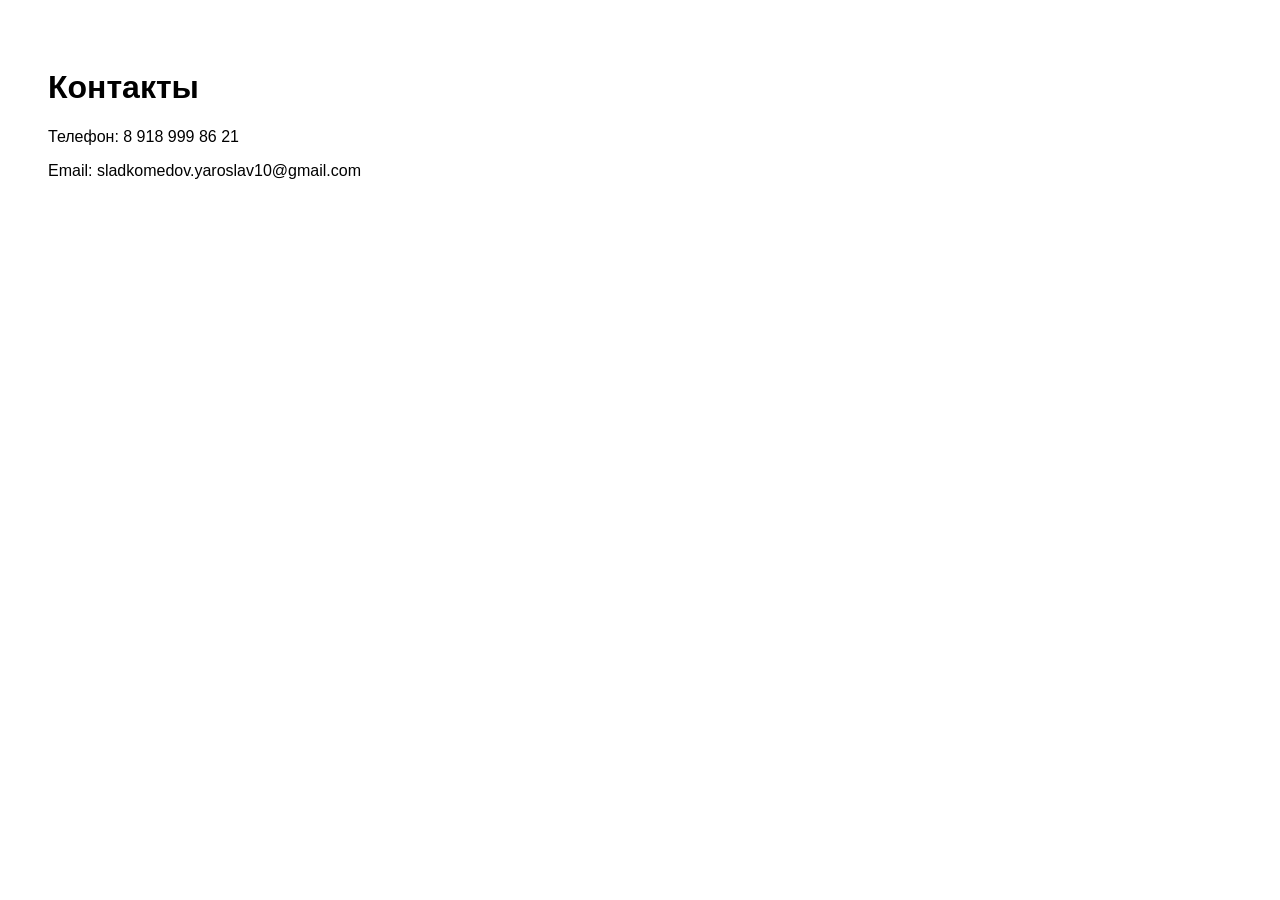
<file: contacts.html>
<!DOCTYPE html>
<html lang="ru"><head><meta charset="UTF-8"><title>Контакты</title></head>
<body style="font-family:Arial;padding:40px">
<h1>Контакты</h1>
<p>Телефон: 8 918 999 86 21</p>
<p>Email: sladkomedov.yaroslav10@gmail.com</p>
</body></html>
</file>
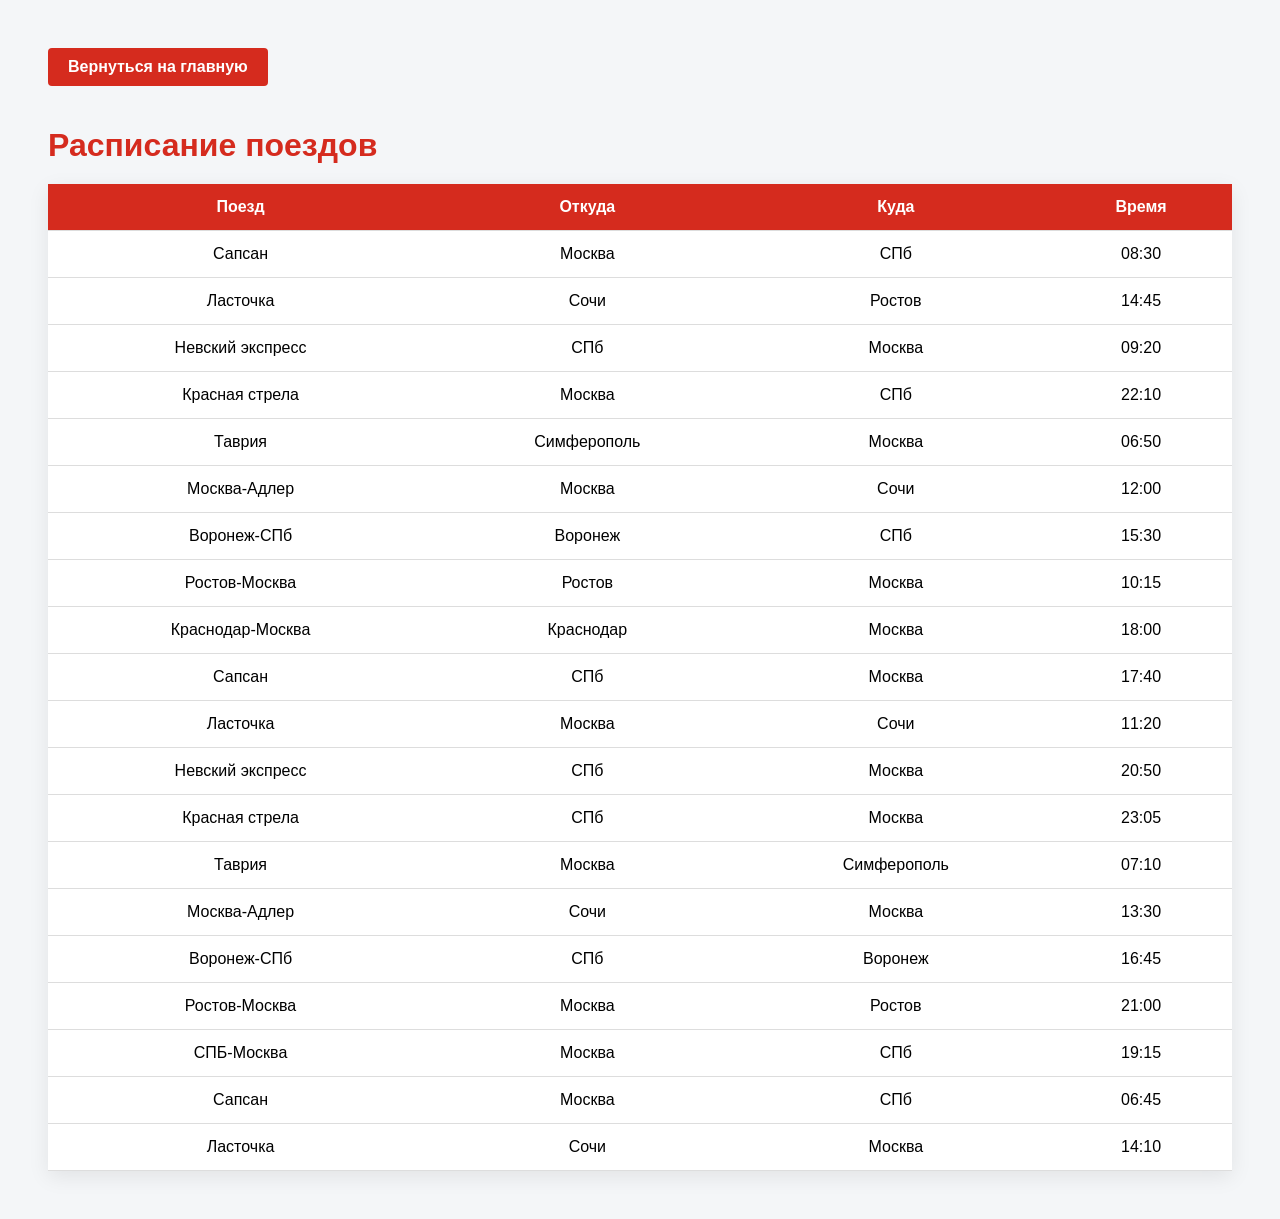
<file: schedule.html>
<!DOCTYPE html>
<html lang="ru">
<head>
<meta charset="UTF-8">
<meta name="viewport" content="width=device-width, initial-scale=1.0">
<title>Расписание поездов</title>
<style>
body {
  font-family: Arial, sans-serif;
  background: #f4f6f8;
  padding: 40px;
}
h1 {
  color: #d52b1e;
  margin-bottom: 20px;
}
table {
  width: 100%;
  border-collapse: collapse;
  background: #fff;
  box-shadow: 0 6px 20px rgba(0,0,0,0.08);
}
thead {
  background: #d52b1e;
  color: #fff;
}
th, td {
  padding: 14px;
  border-bottom: 1px solid #ddd;
  text-align: center;
}
tr:hover {
  background: #f1f1f1;
}
.btn-home {
  display: inline-block;
  margin-bottom: 20px;
  padding: 10px 20px;
  background: #d52b1e;
  color: #fff;
  text-decoration: none;
  border-radius: 4px;
  font-weight: bold;
  cursor: pointer;
}
</style>
</head>
<body>

<a href="index.html" class="btn-home">Вернуться на главную</a>

<h1>Расписание поездов</h1>

<table>
<thead>
<tr>
  <th>Поезд</th>
  <th>Откуда</th>
  <th>Куда</th>
  <th>Время</th>
</tr>
</thead>
<tbody>
<tr><td>Сапсан</td><td>Москва</td><td>СПб</td><td>08:30</td></tr>
<tr><td>Ласточка</td><td>Сочи</td><td>Ростов</td><td>14:45</td></tr>
<tr><td>Невский экспресс</td><td>СПб</td><td>Москва</td><td>09:20</td></tr>
<tr><td>Красная стрела</td><td>Москва</td><td>СПб</td><td>22:10</td></tr>
<tr><td>Таврия</td><td>Симферополь</td><td>Москва</td><td>06:50</td></tr>
<tr><td>Москва-Адлер</td><td>Москва</td><td>Сочи</td><td>12:00</td></tr>
<tr><td>Воронеж-СПб</td><td>Воронеж</td><td>СПб</td><td>15:30</td></tr>
<tr><td>Ростов-Москва</td><td>Ростов</td><td>Москва</td><td>10:15</td></tr>
<tr><td>Краснодар-Москва</td><td>Краснодар</td><td>Москва</td><td>18:00</td></tr>
<tr><td>Сапсан</td><td>СПб</td><td>Москва</td><td>17:40</td></tr>
<tr><td>Ласточка</td><td>Москва</td><td>Сочи</td><td>11:20</td></tr>
<tr><td>Невский экспресс</td><td>СПб</td><td>Москва</td><td>20:50</td></tr>
<tr><td>Красная стрела</td><td>СПб</td><td>Москва</td><td>23:05</td></tr>
<tr><td>Таврия</td><td>Москва</td><td>Симферополь</td><td>07:10</td></tr>
<tr><td>Москва-Адлер</td><td>Сочи</td><td>Москва</td><td>13:30</td></tr>
<tr><td>Воронеж-СПб</td><td>СПб</td><td>Воронеж</td><td>16:45</td></tr>
<tr><td>Ростов-Москва</td><td>Москва</td><td>Ростов</td><td>21:00</td></tr>
<tr><td>СПБ-Москва</td><td>Москва</td><td>СПб</td><td>19:15</td></tr>
<tr><td>Сапсан</td><td>Москва</td><td>СПб</td><td>06:45</td></tr>
<tr><td>Ласточка</td><td>Сочи</td><td>Москва</td><td>14:10</td></tr>
</tbody>
</table>

</body>
</html>
</file>
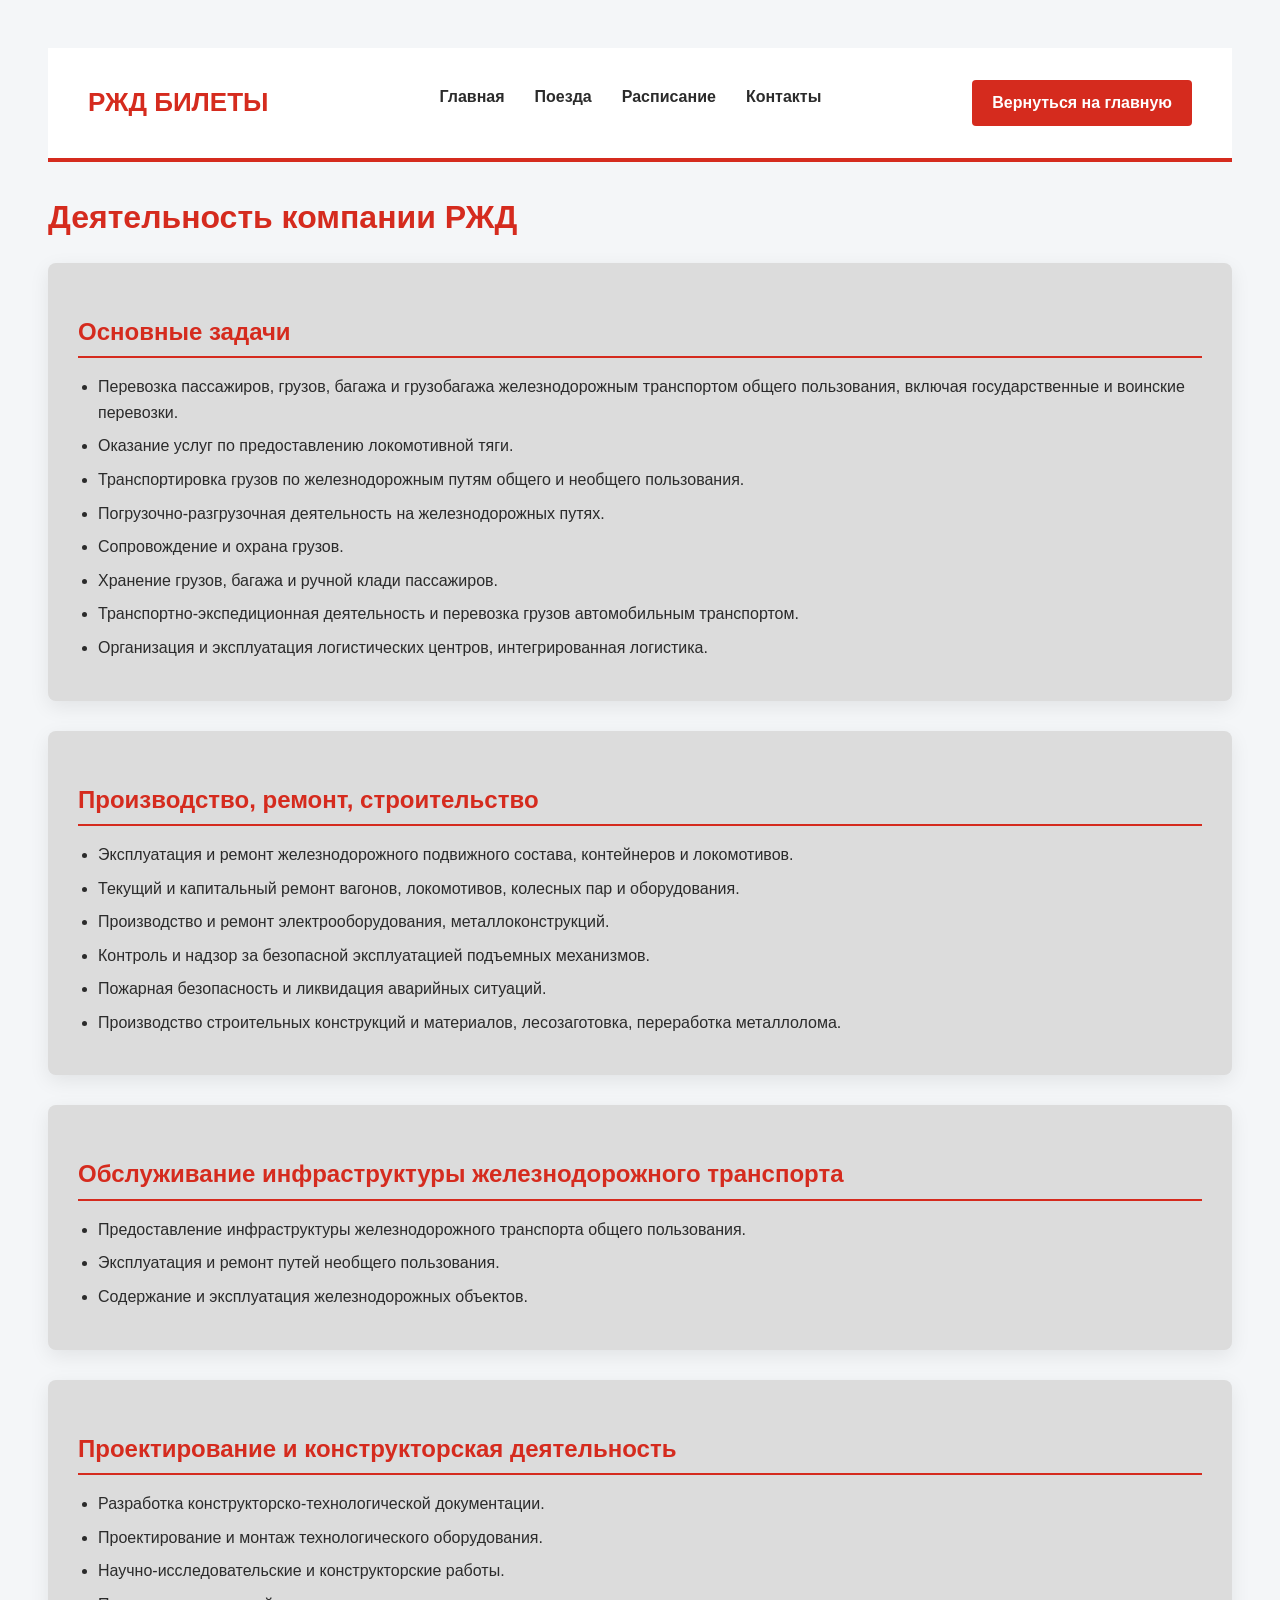
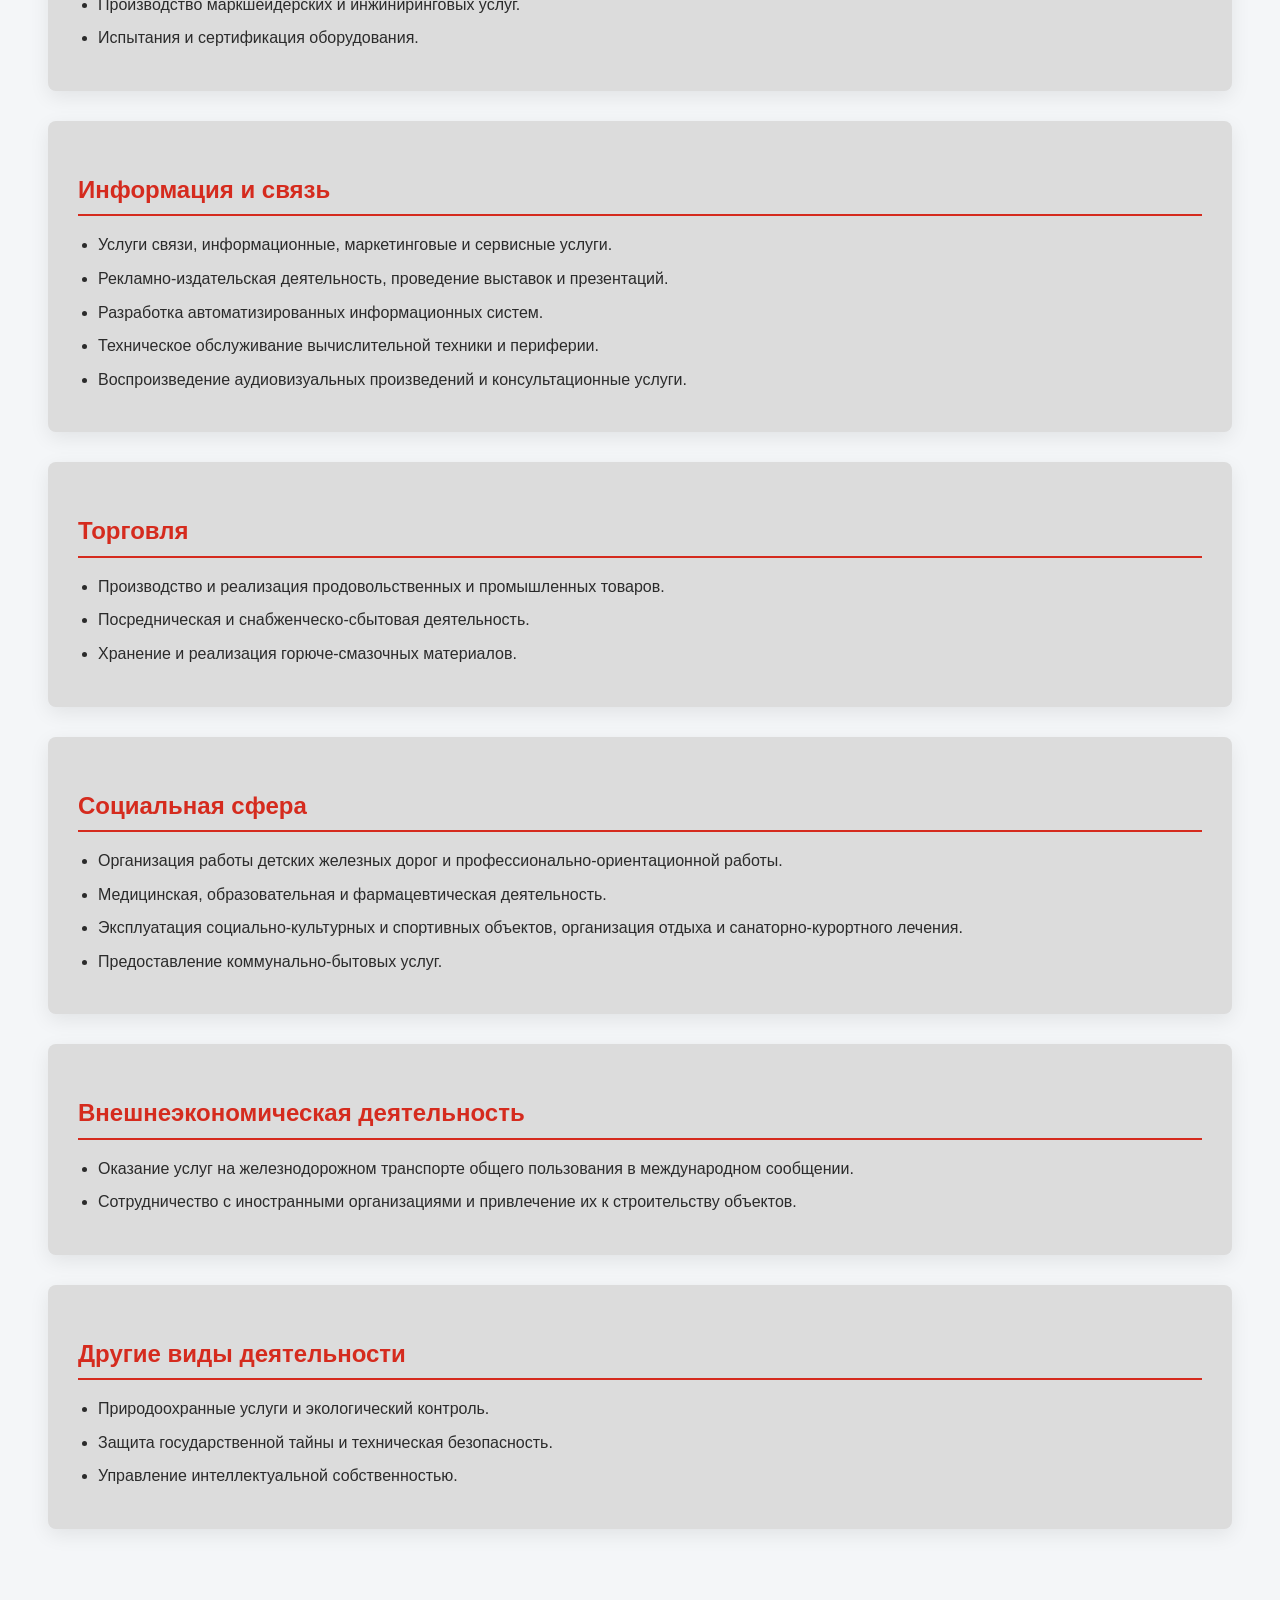
<file: trains.html>
<!DOCTYPE html>
<html lang="ru">
<head>
<meta charset="UTF-8">
<meta name="viewport" content="width=device-width, initial-scale=1.0">
<title>Деятельность компании</title>
<style>
  body {
    font-family: Arial, sans-serif;
    padding: 40px;
    background: #f4f6f8;
    color: #2b2b2b;
    line-height: 1.6;
  }

  /* Хедер и навигация */
  .header {
    background: #fff;
    border-bottom: 4px solid #d52b1e;
    margin-bottom: 30px;
  }
  .header__content {
    display: flex;
    justify-content: space-between;
    align-items: center;
    padding: 20px 40px;
    flex-wrap: wrap;
  }
  .logo {
    color: #d52b1e;
    font-size: 26px;
    font-weight: bold;
  }
  .nav__list {
    display: flex;
    gap: 30px;
    list-style: none;
    flex-wrap: wrap;
  }
  .nav__list a {
    text-decoration: none;
    font-weight: bold;
    color: #2b2b2b;
  }
  .btn-home {
    padding: 10px 20px;
    background: #d52b1e;
    color: #fff;
    border: none;
    border-radius: 4px;
    font-weight: bold;
    cursor: pointer;
    text-decoration: none;
  }

  h1, h2 {
    color: #d52b1e;
  }
  h1 {
    font-size: 32px;
    margin-bottom: 20px;
  }
  h2 {
    font-size: 24px;
    margin-top: 30px;
    margin-bottom: 15px;
    border-bottom: 2px solid #d52b1e;
    padding-bottom: 5px;
  }
  ul {
    margin-bottom: 20px;
    padding-left: 20px;
  }
  li {
    margin-bottom: 8px;
  }
  .section {
    background: Gainsboro;
    padding: 20px 30px;
    border-radius: 8px;
    margin-bottom: 30px;
    box-shadow: 0 6px 20px rgba(0,0,0,0.08);
  }
</style>
</head>
<body>

<header class="header">
  <div class="header__content">
    <div class="logo">РЖД БИЛЕТЫ</div>
    <nav class="nav">
      <ul class="nav__list">
        <li><a href="index.html">Главная</a></li>
        <li><a href="trains.html">Поезда</a></li>
        <li><a href="schedule.html">Расписание</a></li>
        <li><a href="contacts.html">Контакты</a></li>
      </ul>
    </nav>
    <a href="index.html" class="btn-home">Вернуться на главную</a>
  </div>
</header>

<h1>Деятельность компании РЖД</h1>

<div class="section">
  <h2>Основные задачи</h2>
  <ul>
    <li>Перевозка пассажиров, грузов, багажа и грузобагажа железнодорожным транспортом общего пользования, включая государственные и воинские перевозки.</li>
    <li>Оказание услуг по предоставлению локомотивной тяги.</li>
    <li>Транспортировка грузов по железнодорожным путям общего и необщего пользования.</li>
    <li>Погрузочно-разгрузочная деятельность на железнодорожных путях.</li>
    <li>Сопровождение и охрана грузов.</li>
    <li>Хранение грузов, багажа и ручной клади пассажиров.</li>
    <li>Транспортно-экспедиционная деятельность и перевозка грузов автомобильным транспортом.</li>
    <li>Организация и эксплуатация логистических центров, интегрированная логистика.</li>
  </ul>
</div>

<div class="section">
  <h2>Производство, ремонт, строительство</h2>
  <ul>
    <li>Эксплуатация и ремонт железнодорожного подвижного состава, контейнеров и локомотивов.</li>
    <li>Текущий и капитальный ремонт вагонов, локомотивов, колесных пар и оборудования.</li>
    <li>Производство и ремонт электрооборудования, металлоконструкций.</li>
    <li>Контроль и надзор за безопасной эксплуатацией подъемных механизмов.</li>
    <li>Пожарная безопасность и ликвидация аварийных ситуаций.</li>
    <li>Производство строительных конструкций и материалов, лесозаготовка, переработка металлолома.</li>
  </ul>
</div>

<div class="section">
  <h2>Обслуживание инфраструктуры железнодорожного транспорта</h2>
  <ul>
    <li>Предоставление инфраструктуры железнодорожного транспорта общего пользования.</li>
    <li>Эксплуатация и ремонт путей необщего пользования.</li>
    <li>Содержание и эксплуатация железнодорожных объектов.</li>
  </ul>
</div>

<div class="section">
  <h2>Проектирование и конструкторская деятельность</h2>
  <ul>
    <li>Разработка конструкторско-технологической документации.</li>
    <li>Проектирование и монтаж технологического оборудования.</li>
    <li>Научно-исследовательские и конструкторские работы.</li>
    <li>Производство маркшейдерских и инжиниринговых услуг.</li>
    <li>Испытания и сертификация оборудования.</li>
  </ul>
</div>

<div class="section">
  <h2>Информация и связь</h2>
  <ul>
    <li>Услуги связи, информационные, маркетинговые и сервисные услуги.</li>
    <li>Рекламно-издательская деятельность, проведение выставок и презентаций.</li>
    <li>Разработка автоматизированных информационных систем.</li>
    <li>Техническое обслуживание вычислительной техники и периферии.</li>
    <li>Воспроизведение аудиовизуальных произведений и консультационные услуги.</li>
  </ul>
</div>

<div class="section">
  <h2>Торговля</h2>
  <ul>
    <li>Производство и реализация продовольственных и промышленных товаров.</li>
    <li>Посредническая и снабженческо-сбытовая деятельность.</li>
    <li>Хранение и реализация горюче-смазочных материалов.</li>
  </ul>
</div>

<div class="section">
  <h2>Социальная сфера</h2>
  <ul>
    <li>Организация работы детских железных дорог и профессионально-ориентационной работы.</li>
    <li>Медицинская, образовательная и фармацевтическая деятельность.</li>
    <li>Эксплуатация социально-культурных и спортивных объектов, организация отдыха и санаторно-курортного лечения.</li>
    <li>Предоставление коммунально-бытовых услуг.</li>
  </ul>
</div>

<div class="section">
  <h2>Внешнеэкономическая деятельность</h2>
  <ul>
    <li>Оказание услуг на железнодорожном транспорте общего пользования в международном сообщении.</li>
    <li>Сотрудничество с иностранными организациями и привлечение их к строительству объектов.</li>
  </ul>
</div>

<div class="section">
  <h2>Другие виды деятельности</h2>
  <ul>
    <li>Природоохранные услуги и экологический контроль.</li>
    <li>Защита государственной тайны и техническая безопасность.</li>
    <li>Управление интеллектуальной собственностью.</li>
  </ul>
</div>

</body>
</html>
</file>
